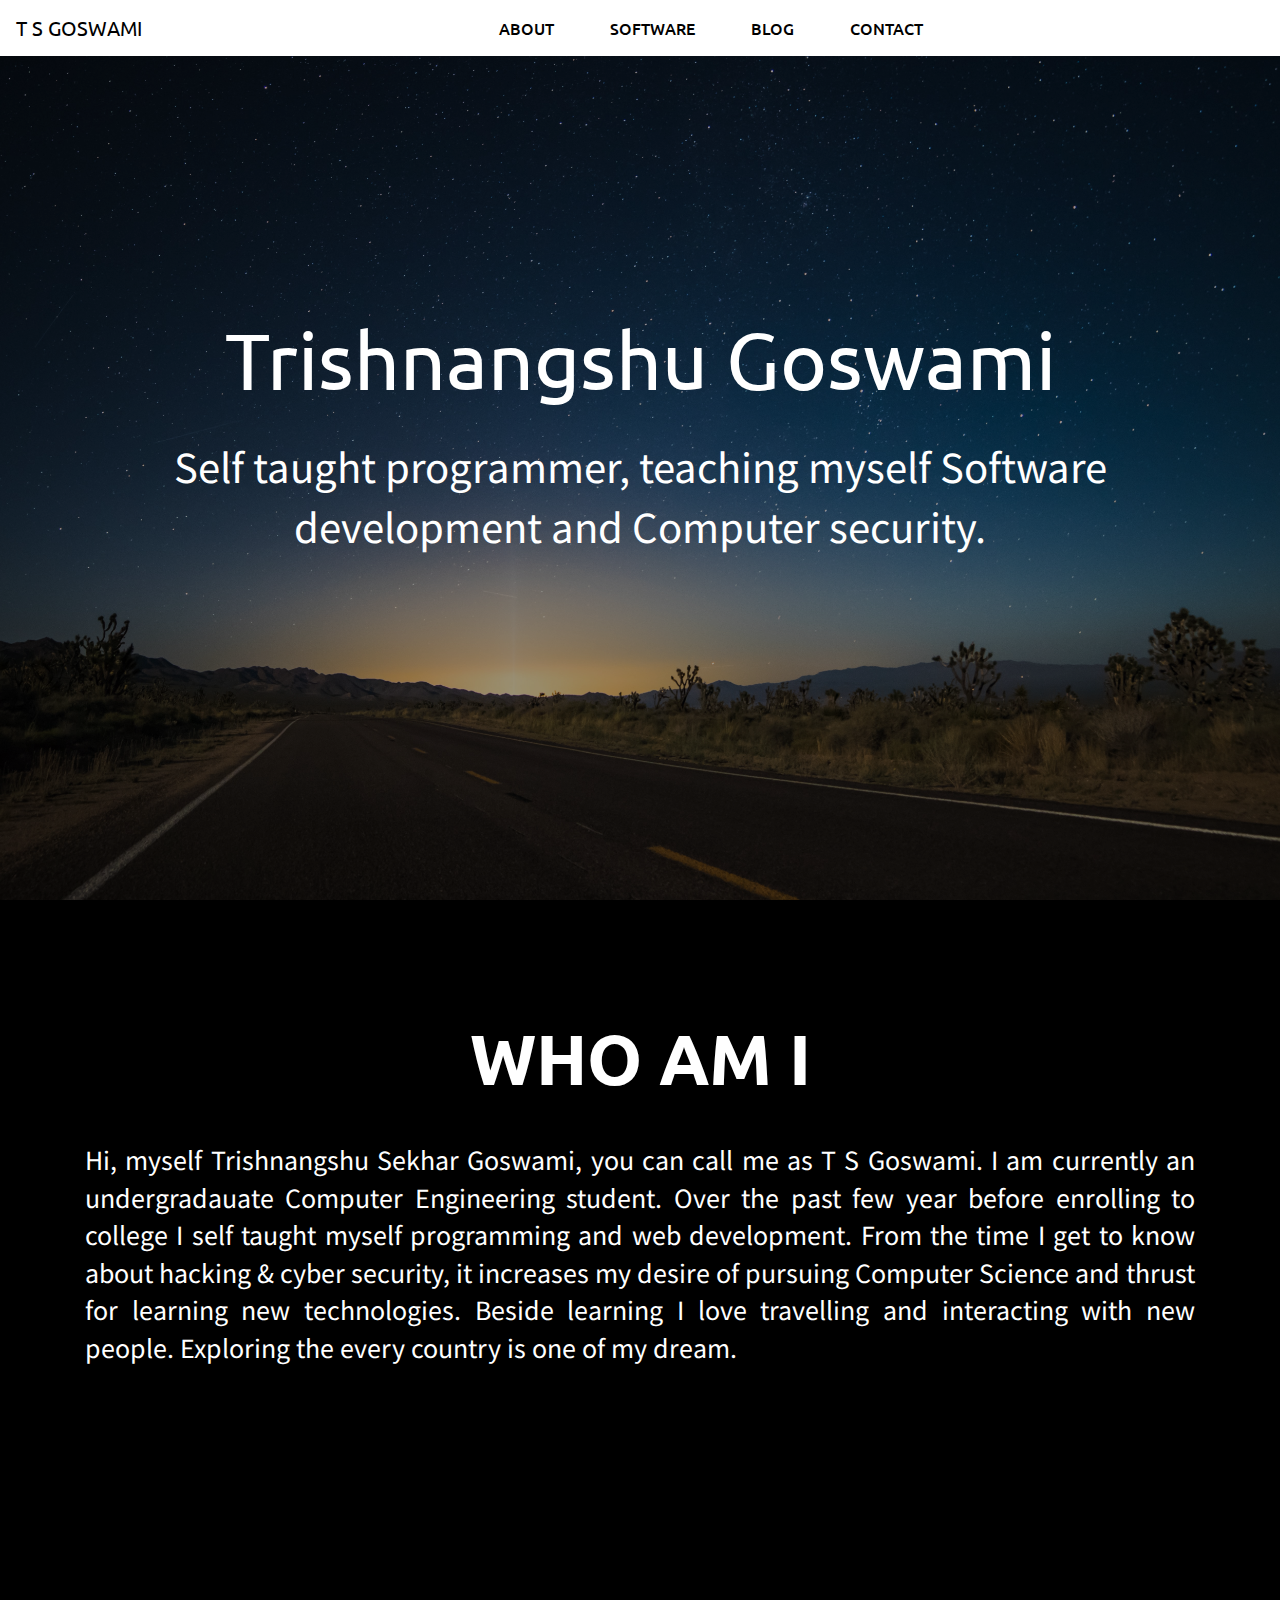
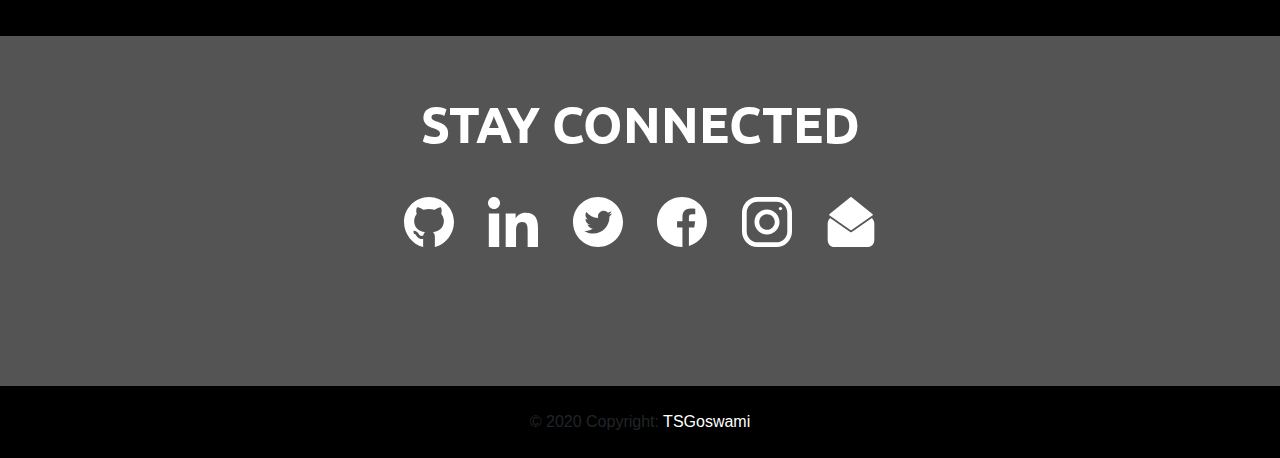
<file: index.html>
<!DOCTYPE html>
<html lang="en">

<head>
    <meta charset="UTF-8">
    <meta name="viewport" content="width=device-width, initial-scale=1.0">
    
    <!-- CSS only -->
    <link rel="stylesheet" href="https://stackpath.bootstrapcdn.com/bootstrap/4.5.0/css/bootstrap.min.css">
    <link rel="stylesheet" href="./static/css/style.css">
    <link href="https://fonts.googleapis.com/css2?family=Ubuntu&display=swap" rel="stylesheet">
    <link href="https://fonts.googleapis.com/css2?family=Noto+Sans+JP:wght@100&display=swap" rel="stylesheet">
    <!-- Font-Awesome 4 -->
    <link rel="stylesheet" href="https://cdnjs.cloudflare.com/ajax/libs/font-awesome/4.7.0/css/font-awesome.min.css">
    <link rel="icon" href="/static/icons/favicon.ico" type="image/gif">

    <title>T S Goswami</title>

</head>

<body> 
    <!-- Navigation Section  -->
    <section id="nav-bar">
        <nav class="navbar navbar-expand-lg ">
            <a class="navbar-brand" href="https://tsgoswami.github.io/personalweb/index.html">T S Goswami</a>
            <button class="navbar-toggler" type="button" data-toggle="collapse" data-target="#navbarNav"
                aria-controls="navbarNav" aria-expanded="false" aria-label="Toggle navigation">
                <i class="fa fa-bars" aria-hidden="true"></i>

            </button>
            <div class="collapse navbar-collapse"></div>
            <div class="collapse navbar-collapse" id="navbarNav">
                <ul class="navbar-nav">
                    <li class="nav-item">
                        <a class="nav-link" href="about.html">About</span></a>
                    </li>
                    <li class="nav-item">
                        <a class="nav-link" href="#">Software</a>
                    </li>
                    <li class="nav-item">
                        <a class="nav-link" href="#">Blog</a>
                    </li>
                    <li class="nav-item">
                        <a class="nav-link" href="#">Contact</a>
                    </li>
                </ul>
            </div>

        </nav>
    </section>

    <!-- Banner Section  -->
    <section id="banner">
        <div class="container">
            <div class="row">
                <div class="col-sm-12">
                    <p class="name-title">Trishnangshu Goswami</p>
                    <p class="name-para">Self taught programmer, teaching myself Software development and Computer security.</p>
                </div>
            </div>
        </div>
    </section>
    
    <!-- About Section  -->
    <section id="about">
        <div class="container">
            <div class="row">
                <div class="col-sm-12">
                    <p class="about-title">Who am I</p>
                    <p class="about-para">Hi, myself Trishnangshu Sekhar Goswami, you can call me as T S Goswami. I am currently an undergradauate
                        Computer Engineering student. Over the past few year before enrolling to college I self taught myself
                        programming and web development.
                        From the time I get to know about hacking & cyber security, it increases my desire of pursuing Computer
                        Science and thrust for learning new technologies.
                        Beside learning I love travelling and interacting with new people. Exploring the every country is one of my dream.
                      
                        </p>
                </div>
            </div>
        </div>
    </section>
    <section id="social">
        <div class="container">
            <div class="row">
                <div class="col-sm-12">
                    <p class="stay-connected">Stay Connected</p>
                </div>
            </div>
        </div>
        <div class="container">
            <div class="row">
                <div class="col-sm-12">
                    <div class="items">
                        <a href="https://github.com/tsgoswami" target="_blank" title="GitHub.com"><img src="./static/icons/github.svg" alt="GitHub"></a>
                        <a href="https://www.linkedin.com/in/trishnangshu-goswami-8910/" target="_blank" title="Linkedin"><img src="./static/icons/linkedin.svg" alt="Linkedin"></a>
                        <a href="https://twitter.com/0xff_hunt54726" target="_blank" title="Twitter"><img src="./static/icons/twitter.svg" alt="twitter"></a>
                        <a href="https://www.facebook.com/trishnangshu.goswami/" target="_blank" title="Facebook"><img src="./static/icons/facebook.svg" alt="instagram"></a>
                        <a href="https://www.instagram.com/0xff_hun54726/" target="_blank" title="Instagram"><img src="./static/icons/instagram.svg" alt="instagram"></a>
                        <a href="#" target="_blank" title="Contact Me"><img src="./static/icons/contact.svg" alt="instagram"></a>
                    </div>
                </div>
            </div>
        </div>
    </section>

    <!-- Footer Section  -->
    <!-- Footer -->
<footer class="page-footer font-small light">

    <!-- Copyright -->
    <div class="footer-copyright text-center py-4">© 2020 Copyright:
      <a href="#">TSGoswami</a>
    </div>
    <!-- Copyright -->
  
  </footer>
  <!-- Footer -->
</body>
<!-- JS, Popper.js, and jQuery -->
<script src="https://code.jquery.com/jquery-3.5.1.slim.min.js"></script>
<script src="https://cdn.jsdelivr.net/npm/popper.js@1.16.0/dist/umd/popper.min.js"></script>
<script src="https://stackpath.bootstrapcdn.com/bootstrap/4.5.0/js/bootstrap.min.js"></script>
</html>
</file>
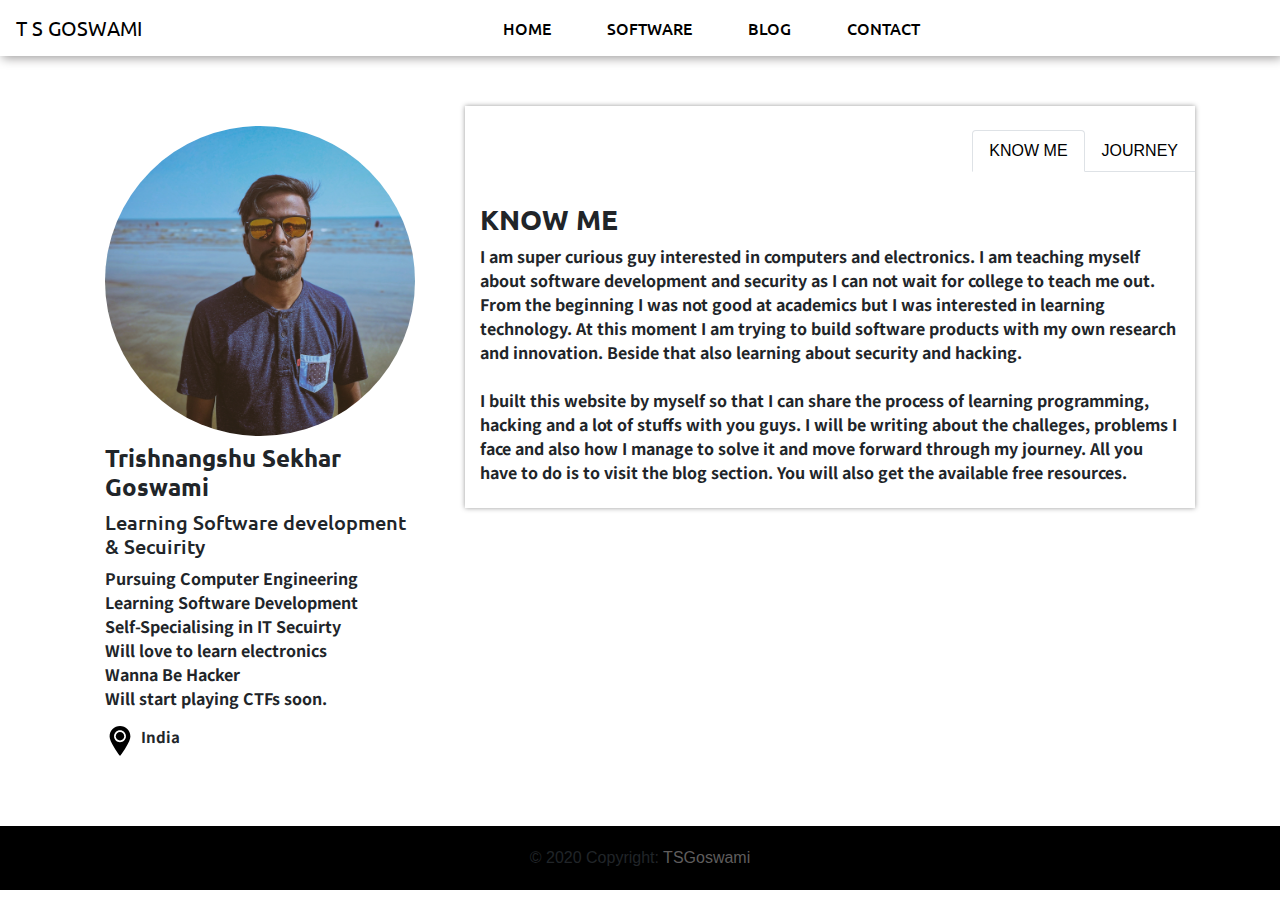
<file: about.html>
<!DOCTYPE html>
<html lang="en">

<head>
    <meta charset="UTF-8">
    <meta name="viewport" content="width=device-width, initial-scale=1.0">

    <!-- CSS only -->
    <link rel="stylesheet" href="https://stackpath.bootstrapcdn.com/bootstrap/4.5.0/css/bootstrap.min.css">
    <link rel="stylesheet" href="./static/css/about.css">
    <link href="https://fonts.googleapis.com/css2?family=Ubuntu&display=swap" rel="stylesheet">
    <link href="https://fonts.googleapis.com/css2?family=Noto+Sans+JP:wght@100&display=swap" rel="stylesheet">
    <!-- Font-Awesome 4 -->
    <link rel="stylesheet" href="https://cdnjs.cloudflare.com/ajax/libs/font-awesome/4.7.0/css/font-awesome.min.css">
    <link rel="icon" href="favicon.ico" type="image/gif">
   
    <title>About Me</title>




</head>


<body>
    <!-- Navigation Section  -->
    <section id="nav-bar">
        <nav class="navbar navbar-expand-lg ">
            <a class="navbar-brand" href="home.html">T S Goswami</a>
            <button class="navbar-toggler" type="button" data-toggle="collapse" data-target="#navbarNav"
                aria-controls="navbarNav" aria-expanded="false" aria-label="Toggle navigation">
                <i class="fa fa-bars" aria-hidden="true"></i>

            </button>
            <div class="collapse navbar-collapse"></div>
            <div class="collapse navbar-collapse" id="navbarNav">
                <ul class="navbar-nav">
                    <li class="nav-item">
                        <a class="nav-link" href="home.html">Home</span></a>
                    </li>
                    <li class="nav-item">
                        <a class="nav-link" href="software.html">Software</a>
                    </li>
                    <li class="nav-item">
                        <a class="nav-link" href="blog.html">Blog</a>
                    </li>
                    <li class="nav-item">
                        <a class="nav-link" href="contact.html">Contact</a>
                    </li>
                </ul>
            </div>

        </nav>
    </section>



    <section id="cards">
        <div class="container">
            <div class="row">
                <div class="col-lg-4 col-md-12 col-sm-12">
                    <div class="card-body">
                        <img src="./static/img/mypic.jpg" alt="Trishnangshu Goswami"
                            class="img-fluid-rounded-circle w-100 mb-2">
                        <h4>Trishnangshu Sekhar Goswami</h4>
                        <h5>Learning Software development & Secuirity</h5>

                        <ul>
                            <li>Pursuing Computer Engineering</li>
                            <li>Learning Software Development</li>
                            <li>Self-Specialising in IT Secuirty</li>
                            <li>Will love to learn electronics</li>
                            <li>Wanna Be Hacker</li>
                            <li>Will start playing CTFs soon.</li>
                        </ul>
                        <div class="marker">
                            <br>
                            <img src="./static/icons/marker.svg" alt="Marker">
                            <p>&nbsp India</p>
                        </div>

                    </div>

                </div>

                <div class="col-lg-8 col-md-12 col-sm-12">
                    <div class="card-body-2">
                        <div class="img-fluid-rounded-circle w-100 mb-2">
                            <!-- Nav pills -->
                            <br>
                            <!-- Nav tabs -->
                            <ul class="nav nav-tabs" role="tablist">
                                <li class="nav-item">
                                    <a class="nav-link active" data-toggle="tab" href="#home">KNOW ME</a>
                                </li>
                                <li class="nav-item">
                                    <a class="nav-link" data-toggle="tab" href="#menu1">JOURNEY</a>
                                </li>
                                <!-- <li class="nav-item">
                                    <a class="nav-link" data-toggle="tab" href="#menu2">WHAT'S NEXT</a>
                                </li> -->
                            </ul>

                            <!-- Tab panes -->
                            <div class="tab-content">
                                <div id="home" class="container tab-pane active">
                                    <br>
                                    <br>
                                    <br>
                                    <h3 class='journey'>KNOW ME</h3>
                                    <p class="j-para">
                                        I am super curious guy interested in computers and electronics.
                                        I am teaching myself about software development and security as I can not wait for college to teach me out.
                                        From the beginning I was not good at academics but I was interested in learning technology.  
                                        At this moment I am trying to build software products with my own research and innovation. Beside that also learning about security and hacking.     
                                    </p>
                                    <br>
                                    <p class="j-para"> 
                                        I built this website by myself so that I can share the process of learning programming, hacking and a lot of stuffs with you guys. I will be writing about the challeges, problems I face and also how I manage to solve it and move forward through my journey. All you have to do is to visit the blog section. You will also get the available free resources.
                                    </p>
                                    <br>



                                </div>
                                <div id="menu1" class="container tab-pane fade"><br>
                                    <br>
                                    <br>
                                    <h3 class='journey'>MY JOURNEY</h3>
                                    <p class="j-para">
                                        It was around 2010-11 when my brother introduces me to HTML, at that time I was
                                        only 10. From the beginning I was not very good at academics neither interested
                                        as there was nothing except mugging up and as I was a kind of introvert I look
                                        around myself to do some creative stuff(ex. Drawing, Art & Craft). It was this
                                        time when I got very much interested to computers. I started learning HTML from
                                        my brother and made some web pages and believe me nobody at school was teaching
                                        about Computers at that time. So I kind of gain confidence as this was only
                                        thing I know I was better than any kids of my age.

                                        Next year a computer was bought into home and I started learning moe about
                                        technology. At this time I got to know about hacking and security stuff which
                                        thrives me more towards tech. I started learning linux, networking althought it
                                        was very challeging for me as no one was there to help or support, only thing I
                                        do that time was Google.


                                        When I was 14 , it was around 12:20 at night I secretly hacked into someone's
                                        computer within my Local Network as in our place ISP used to NAT an IP Address
                                        and distribute them among various customers. Believe me I will never forget that
                                        moment
                                        in my life. From that time onwards I knew that this is the thing I am gonna do
                                        for rest of my life.
                                        After then something happened, until I finished my high school I was not being
                                        able to do all these kinds of stuff. As I was becoming more poor in academics my
                                        family does not allow me to do all those stuffs until I finished my school. It
                                        was very difficult for me but I have no options also. Anyway time passed I
                                        reached college but still somehow I was able to keep updates about current
                                        technology.

                                        Finally I got the freedom to do what I love to do. So thats all brief about
                                        myself. To know more please visit the blog section. I write both my personal and
                                        technical blog there. Feel free to message, visit contact section.
                                    </p>
                                    <br>

                                </div>
                                <!-- <div id="menu2" class="container tab-pane fade"><br>
                                    <h3>Comming Soon</h3>
                                    <p>Development going on.</p>
                                </div> -->
                            </div>
                        </div>
                    </div>
                    </ul>
                </div>
            </div>
        </div>
        </div>
        </div>

    </section>
    

    



    <!-- Footer Section  -->
    <!-- Footer -->
    <footer id="footer">

        <!-- Copyright -->
        <div class="footer-copyright text-center">© 2020 Copyright:
            <a href="#">TSGoswami</a>
        

    </footer>
   
</body>
<!-- JS, Popper.js, and jQuery -->
<script src="https://code.jquery.com/jquery-3.5.1.slim.min.js"></script>
<script src="https://cdn.jsdelivr.net/npm/popper.js@1.16.0/dist/umd/popper.min.js"></script>
<script src="https://stackpath.bootstrapcdn.com/bootstrap/4.5.0/js/bootstrap.min.js"></script>

</html>
</file>
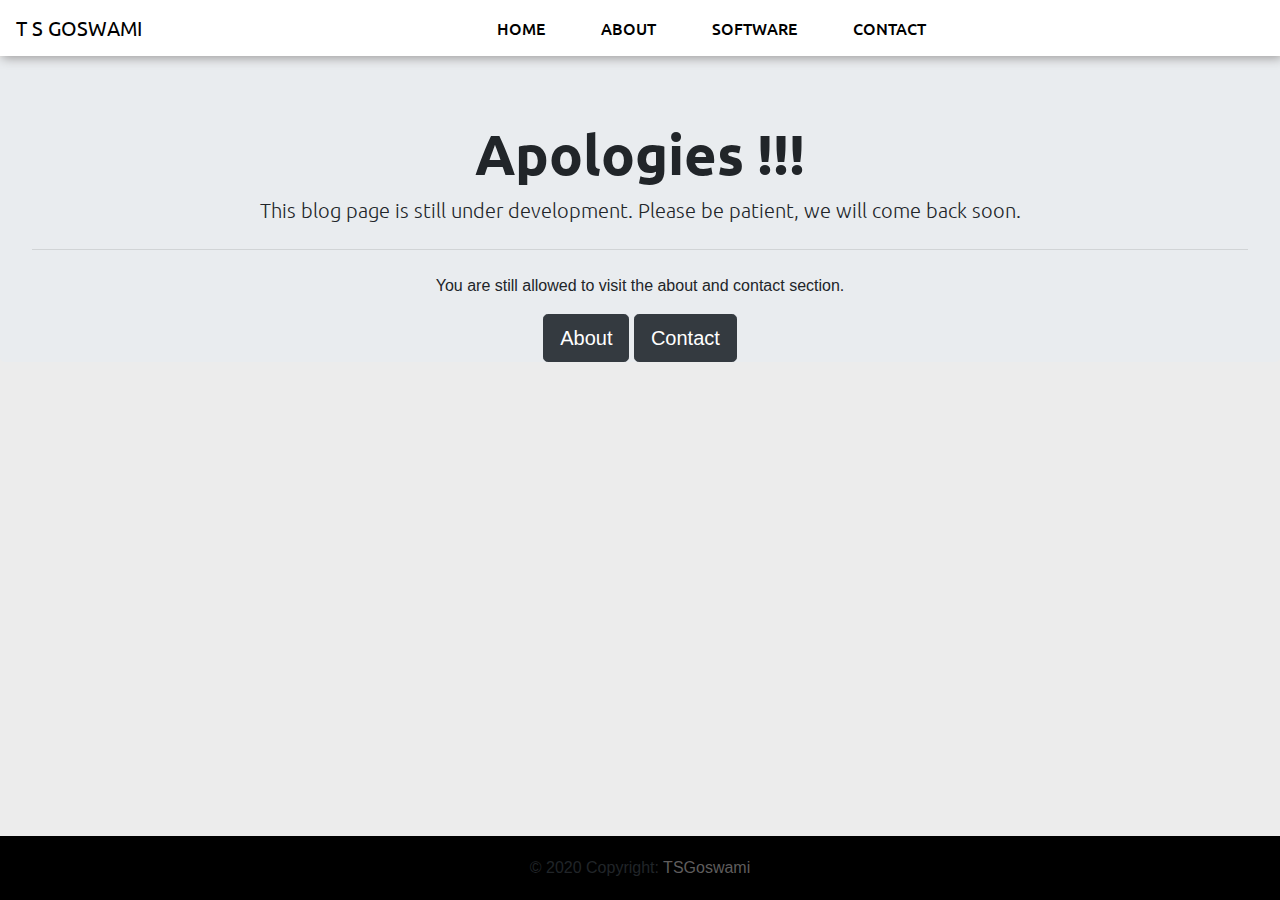
<file: blog.html>
<!DOCTYPE html>
<html lang="en">

<head>
    <meta charset="UTF-8">
    <meta name="viewport" content="width=device-width, initial-scale=1.0">

    <!-- CSS only -->
    <link rel="stylesheet" href="https://stackpath.bootstrapcdn.com/bootstrap/4.5.0/css/bootstrap.min.css">
    <link rel="stylesheet" href="./static/css/blog.css">
    <link href="https://fonts.googleapis.com/css2?family=Ubuntu&display=swap" rel="stylesheet">
    <link href="https://fonts.googleapis.com/css2?family=Noto+Sans+JP:wght@100&display=swap" rel="stylesheet">
    <!-- Font-Awesome 4 -->
    <link rel="stylesheet" href="https://cdnjs.cloudflare.com/ajax/libs/font-awesome/4.7.0/css/font-awesome.min.css">
    <link rel="icon" href="favicon.ico" type="image/gif">

    <title>Blogging starts here</title>




</head>


<body>
    <!-- Navigation Section  -->
    <section id="nav-bar">
        <nav class="navbar navbar-expand-lg ">
            <a class="navbar-brand" href="home.html">T S Goswami</a>
            <button class="navbar-toggler" type="button" data-toggle="collapse" data-target="#navbarNav"
                aria-controls="navbarNav" aria-expanded="false" aria-label="Toggle navigation">
                <i class="fa fa-bars" aria-hidden="true"></i>

            </button>
            <div class="collapse navbar-collapse"></div>
            <div class="collapse navbar-collapse" id="navbarNav">
                <ul class="navbar-nav">
                    <li class="nav-item">
                        <a class="nav-link" href="home.html">Home</span></a>
                    </li>
                    <li class="nav-item">
                        <a class="nav-link" href="about.html">About</span></a>
                    </li>
                    <li class="nav-item">
                        <a class="nav-link" href="software.html">software</a>
                    </li>
                    <li class="nav-item">
                        <a class="nav-link" href="contact.html">Contact</a>
                    </li>

                </ul>
            </div>
        </nav>

    </section>

    <section id="software">
        <div class="jumbotron text-center">
            <h1 class="display-4">Apologies !!!</h1>
            <p class="lead">This blog page is still under development. Please be patient, we will come back soon.</p>
            <hr class="my-4">
            <p>You are still allowed to visit the about and contact section. </p>
            <a class="btn btn-dark btn-lg" href="about.html" role="button">About</a>
            <a class="btn btn-dark btn-lg" href="contact.html" role="button">Contact</a>
          </div>

                </div>
            </div>
        </div>
    </section>
  

       <!-- Footer -->
       <footer id="footer">

        <!-- Copyright -->
        <div class="footer-copyright text-center">© 2020 Copyright:
            <a href="#">TSGoswami</a>


    </footer>

</body>
<!-- JS, Popper.js, and jQuery -->
<script src="https://code.jquery.com/jquery-3.5.1.slim.min.js"></script>
<script src="https://cdn.jsdelivr.net/npm/popper.js@1.16.0/dist/umd/popper.min.js"></script>
<script src="https://stackpath.bootstrapcdn.com/bootstrap/4.5.0/js/bootstrap.min.js"></script>

</html>
</file>
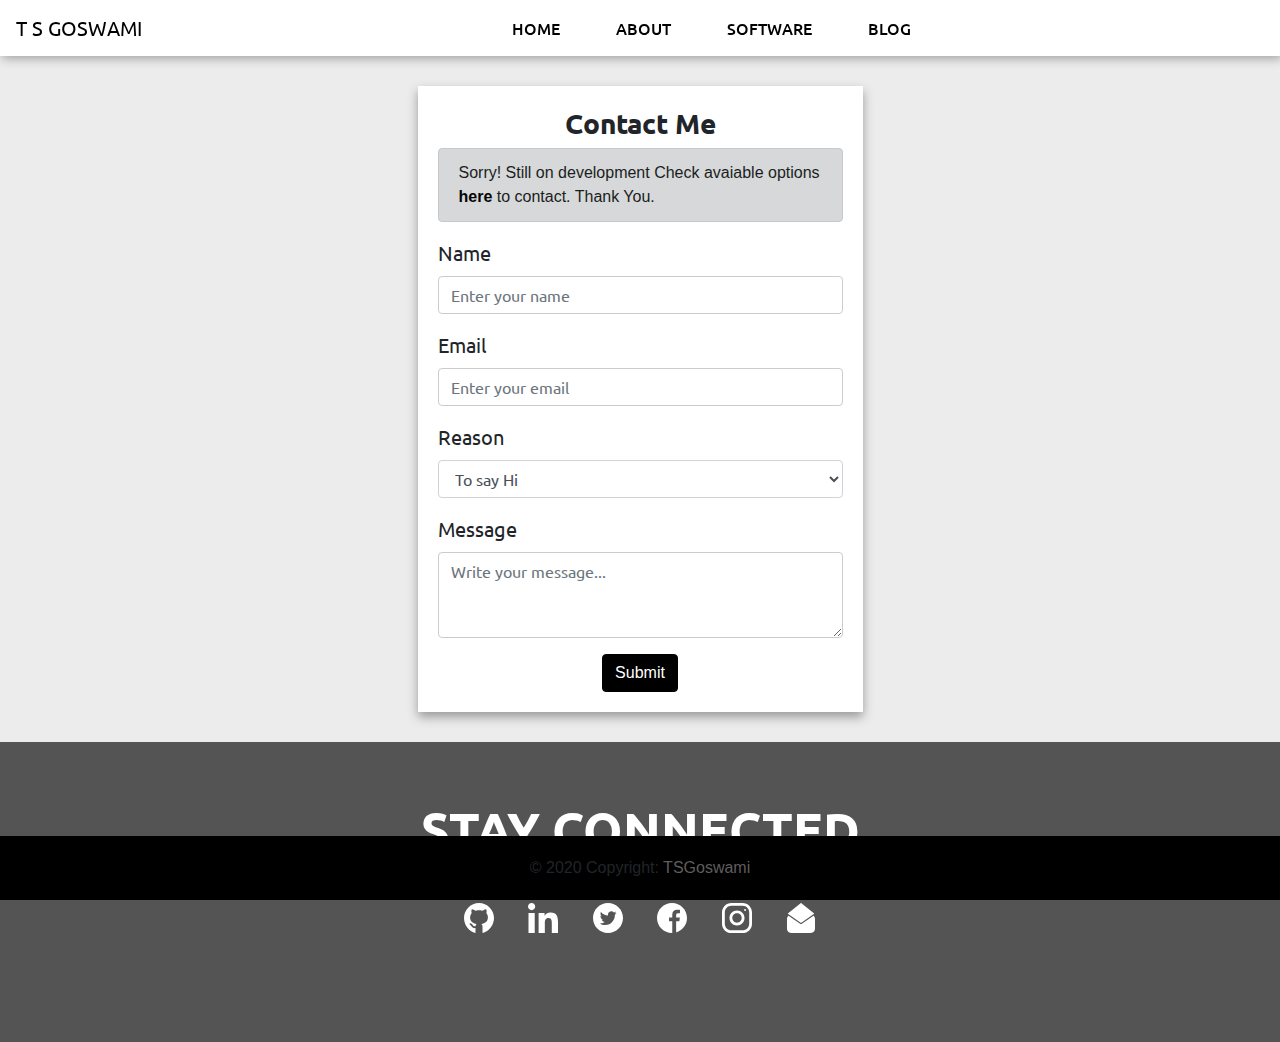
<file: contact.html>
<!DOCTYPE html>
<html lang="en">

<head>
    <meta charset="UTF-8">
    <meta name="viewport" content="width=device-width, initial-scale=1.0">

    <!-- CSS only -->
    <link rel="stylesheet" href="https://stackpath.bootstrapcdn.com/bootstrap/4.5.0/css/bootstrap.min.css">
    <link rel="stylesheet" href="./static/css/contact.css">
    <link href="https://fonts.googleapis.com/css2?family=Ubuntu&display=swap" rel="stylesheet">
    <link href="https://fonts.googleapis.com/css2?family=Noto+Sans+JP:wght@100&display=swap" rel="stylesheet">
    <!-- Font-Awesome 4 -->
    <link rel="stylesheet" href="https://cdnjs.cloudflare.com/ajax/libs/font-awesome/4.7.0/css/font-awesome.min.css">
    <link rel="icon" href="favicon.ico" type="image/gif">

    <title>Contact Me</title>




</head>


<body>
    <!-- Navigation Section  -->
    <section id="nav-bar">
        <nav class="navbar navbar-expand-lg ">
            <a class="navbar-brand" href="home.html">T S Goswami</a>
            <button class="navbar-toggler" type="button" data-toggle="collapse" data-target="#navbarNav"
                aria-controls="navbarNav" aria-expanded="false" aria-label="Toggle navigation">
                <i class="fa fa-bars" aria-hidden="true"></i>

            </button>
            <div class="collapse navbar-collapse"></div>
            <div class="collapse navbar-collapse" id="navbarNav">
                <ul class="navbar-nav">
                    <li class="nav-item">
                        <a class="nav-link" href="home.html">Home</span></a>
                    </li>
                    <li class="nav-item">
                        <a class="nav-link" href="about.html">About</span></a>
                    </li>
                    <li class="nav-item">
                        <a class="nav-link" href="software.html">Software</a>
                    </li>
                    <li class="nav-item">
                        <a class="nav-link" href="#">Blog</a>
                    </li>

                </ul>
            </div>
        </nav>

    </section>


    <section id="cards">
        <div class="container">
            <div class="row h-100 justify-content-center align-items-center">
                <div class="col-lg-5 col-md-12 col-sm-12">
                    <div class="card-body">
                        <h3 class="text-center">Contact Me</h3>
                        <div class="alert alert-dark" role="alert">
                            Sorry! Still on development Check avaiable options<a href="#social" class="alert-link"> here</a> to contact. Thank You. 
                        </div>
                        
                        <form>
                            <div class="form-group">
                                <label for="name">Name</label>
                                <input type="text" class="form-control" id="name" aria-describedby="name"
                                    placeholder="Enter your name">
                            </div>
                            <div class="form-group">
                                <label for="Email1">Email</label>
                                <input type="text" class="form-control" id="email" aria-describedby="email"
                                    placeholder="Enter your email">
                            </div>
                            <div class="form-group">
                                <label for="name">Reason</label>
                                <select class="form-control" id="name">
                                    <option>To say Hi</option>
                                    <option>Ask a question</option>
                                    <option>Business</option>
                                    <option>Software</option>
                                    <option>Other</option>
                                </select>
                            </div>
                            <div class="form-group">
                                <label for="message">Message</label>
                                <textarea class="form-control" id="message" rows="3"
                                    placeholder="Write your message..."></textarea>
                            </div>
                            <div class="mx-auto text-center">
                                <button type="submit" class="btn btn-dark center-block">Submit</button>
                            </div>
                        </form>
                    </div>

                </div>
            </div>
        </div>
        </section>

        <section id="social">
            <div class="container">
                <div class="row">
                    <div class="col-sm-12">
                        <p class="stay-connected">Stay Connected</p>
                    </div>
                </div>
            </div>
            <div class="container">
                <div class="row">
                    <div class="col-sm-12">
                        <div class="items">
                            <a href="https://github.com/tsgoswami" target="_blank" title="GitHub.com"><img src="./static/icons/github.svg" alt="GitHub"></a>
                            <a href="https://www.linkedin.com/in/trishnangshu-goswami-8910/" target="_blank" title="Linkedin"><img src="./static/icons/linkedin.svg" alt="Linkedin"></a>
                            <a href="https://twitter.com/0xff_hunt54726" target="_blank" title="Twitter"><img src="./static/icons/twitter.svg" alt="twitter"></a>
                            <a href="https://www.facebook.com/trishnangshu.goswami/" target="_blank" title="Facebook"><img src="./static/icons/facebook.svg" alt="instagram"></a>
                            <a href="https://www.instagram.com/0xff_hun54726/" target="_blank" title="Instagram"><img src="./static/icons/instagram.svg" alt="instagram"></a>
                            <a href="contact.html" title="Contact Me"><img src="./static/icons/contact.svg" alt="instagram"></a>
                        </div>
                    </div>
                </div>
            </div>
        </section>



        <!-- Footer -->
        <footer id="footer">

            <!-- Copyright -->
            <div class="footer-copyright text-center">© 2020 Copyright:
                <a href="#">TSGoswami</a>


        </footer>

</body>
<!-- JS, Popper.js, and jQuery -->
<script src="https://code.jquery.com/jquery-3.5.1.slim.min.js"></script>
<script src="https://cdn.jsdelivr.net/npm/popper.js@1.16.0/dist/umd/popper.min.js"></script>
<script src="https://stackpath.bootstrapcdn.com/bootstrap/4.5.0/js/bootstrap.min.js"></script>

</html>
</file>
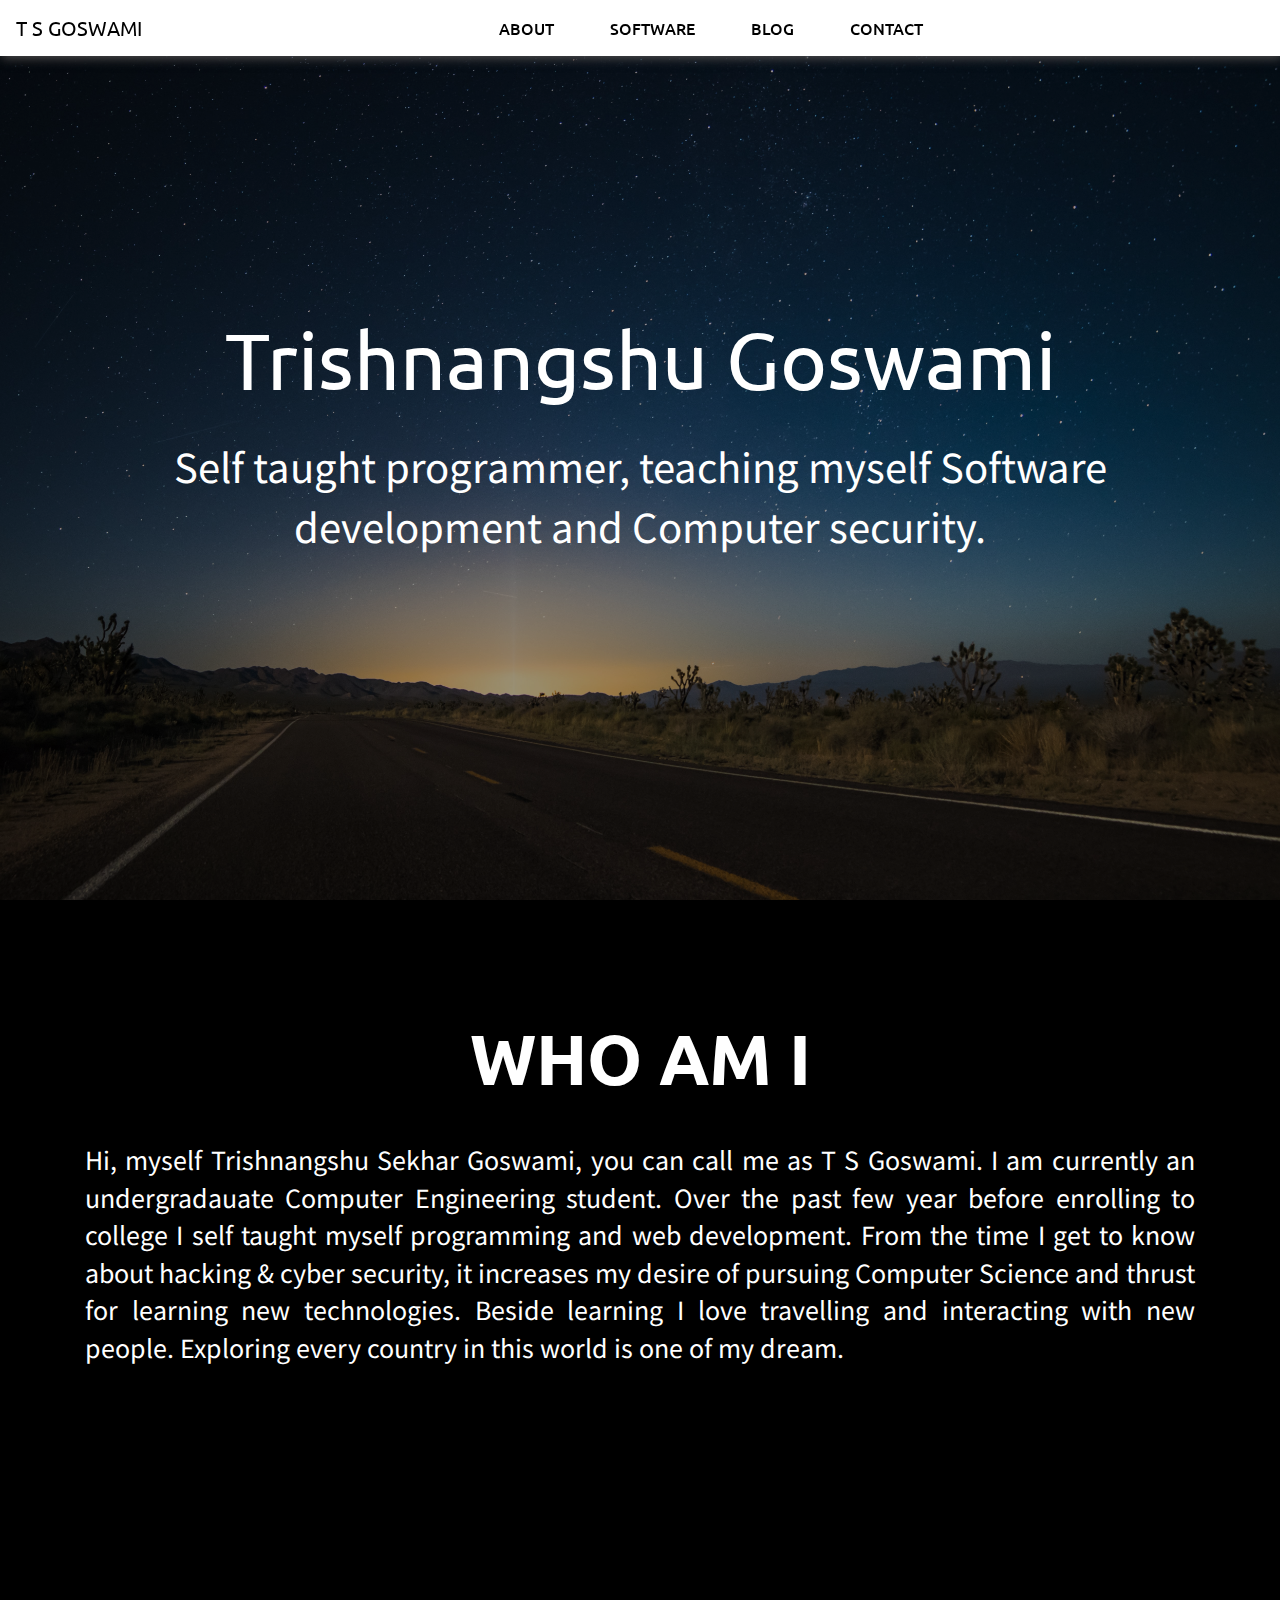
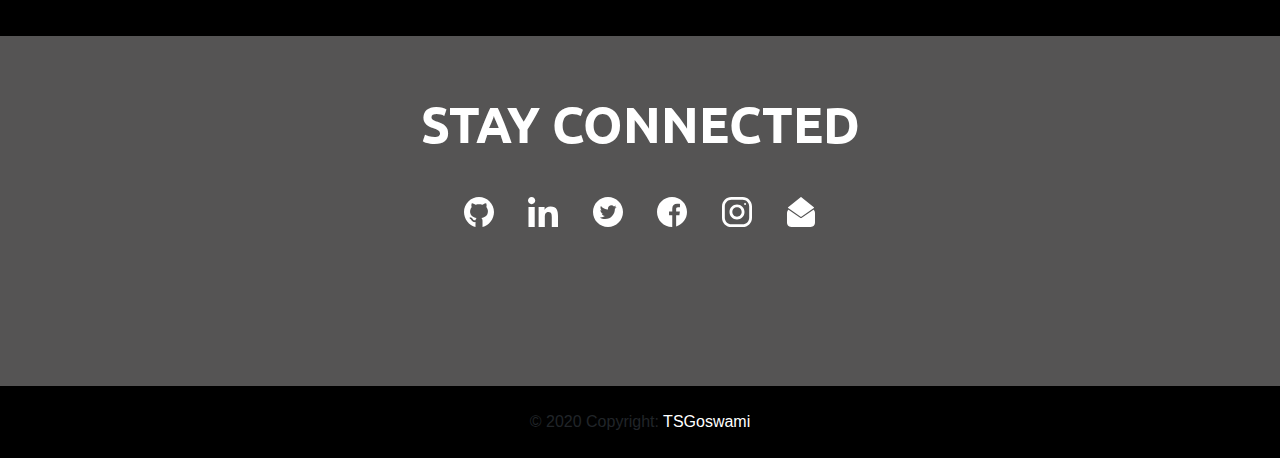
<file: home.html>
<!DOCTYPE html>
<html lang="en">

<head>
    <meta charset="UTF-8">
    <meta name="viewport" content="width=device-width, initial-scale=1.0">
    
    <!-- CSS only -->
    <link rel="stylesheet" href="https://stackpath.bootstrapcdn.com/bootstrap/4.5.0/css/bootstrap.min.css">
    <link rel="stylesheet" href="./static/css/home.css">
    <link href="https://fonts.googleapis.com/css2?family=Ubuntu&display=swap" rel="stylesheet">
    <link href="https://fonts.googleapis.com/css2?family=Noto+Sans+JP:wght@100&display=swap" rel="stylesheet">
    <!-- Font-Awesome 4 -->
    <link rel="stylesheet" href="https://cdnjs.cloudflare.com/ajax/libs/font-awesome/4.7.0/css/font-awesome.min.css">
    <link rel="icon" href="favicon.ico" type="image/gif">

    <title>T S Goswami</title>

</head>

<body> 
    <!-- Navigation Section  -->
    <section id="nav-bar">
        <nav class="navbar navbar-expand-lg ">
            <a class="navbar-brand" href="home.html">T S Goswami</a>
            <button class="navbar-toggler" type="button" data-toggle="collapse" data-target="#navbarNav"
                aria-controls="navbarNav" aria-expanded="false" aria-label="Toggle navigation">
                <i class="fa fa-bars" aria-hidden="true"></i>

            </button>
            <div class="collapse navbar-collapse"></div>
            <div class="collapse navbar-collapse" id="navbarNav">
                <ul class="navbar-nav">
                    <li class="nav-item">
                        <a class="nav-link" href="about.html">About</span></a>
                    </li>
                    <li class="nav-item">
                        <a class="nav-link" href="software.html">Software</a>
                    </li>
                    <li class="nav-item">
                        <a class="nav-link" href="blog.html">Blog</a>
                    </li>
                    <li class="nav-item">
                        <a class="nav-link" href="contact.html">Contact</a>
                    </li>
                </ul>
            </div>

        </nav>
    </section>

    <!-- Banner Section  -->
    <section id="banner">
        <div class="container">
            <div class="row">
                <div class="col-sm-12">
                    <p class="name-title">Trishnangshu Goswami</p>
                    <p class="name-para">Self taught programmer, teaching myself Software development and Computer security.</p>
                </div>
            </div>
        </div>
    </section>
    
    <!-- About Section  -->
    <section id="about">
        <div class="container">
            <div class="row">
                <div class="col-sm-12">
                    <p class="about-title">Who am I</p>
                    <p class="about-para">Hi, myself Trishnangshu Sekhar Goswami, you can call me as T S Goswami. I am currently an undergradauate
                        Computer Engineering student. Over the past few year before enrolling to college I self taught myself
                        programming and web development.
                        From the time I get to know about hacking & cyber security, it increases my desire of pursuing Computer
                        Science and thrust for learning new technologies.
                        Beside learning I love travelling and interacting with new people. Exploring every country in this world is one of my dream.
                      
                        </p>
                </div>
            </div>
        </div>
    </section>
    <section id="social">
        <div class="container">
            <div class="row">
                <div class="col-sm-12">
                    <p class="stay-connected">Stay Connected</p>
                </div>
            </div>
        </div>
        <div class="container">
            <div class="row">
                <div class="col-sm-12">
                    <div class="items">
                        <a href="https://github.com/tsgoswami" target="_blank" title="GitHub.com"><img src="./static/icons/github.svg" alt="GitHub"></a>
                        <a href="https://www.linkedin.com/in/trishnangshu-goswami-8910/" target="_blank" title="Linkedin"><img src="./static/icons/linkedin.svg" alt="Linkedin"></a>
                        <a href="https://twitter.com/0xff_hunt54726" target="_blank" title="Twitter"><img src="./static/icons/twitter.svg" alt="twitter"></a>
                        <a href="https://www.facebook.com/trishnangshu.goswami/" target="_blank" title="Facebook"><img src="./static/icons/facebook.svg" alt="instagram"></a>
                        <a href="https://www.instagram.com/0xff_hun54726/" target="_blank" title="Instagram"><img src="./static/icons/instagram.svg" alt="instagram"></a>
                        <a href="contact.html" target="_blank" title="Contact Me"><img src="./static/icons/contact.svg" alt="instagram"></a>
                    </div>
                </div>
            </div>
        </div>
    </section>

    <!-- Footer Section  -->
    <!-- Footer -->
<footer class="page-footer font-small light">

    <!-- Copyright -->
    <div class="footer-copyright text-center py-4">© 2020 Copyright:
      <a href="#">TSGoswami</a>
    </div>
    <!-- Copyright -->
  
  </footer>
  <!-- Footer -->
</body>
<!-- JS, Popper.js, and jQuery -->
<script src="https://code.jquery.com/jquery-3.5.1.slim.min.js"></script>
<script src="https://cdn.jsdelivr.net/npm/popper.js@1.16.0/dist/umd/popper.min.js"></script>
<script src="https://stackpath.bootstrapcdn.com/bootstrap/4.5.0/js/bootstrap.min.js"></script>
</html>
</file>
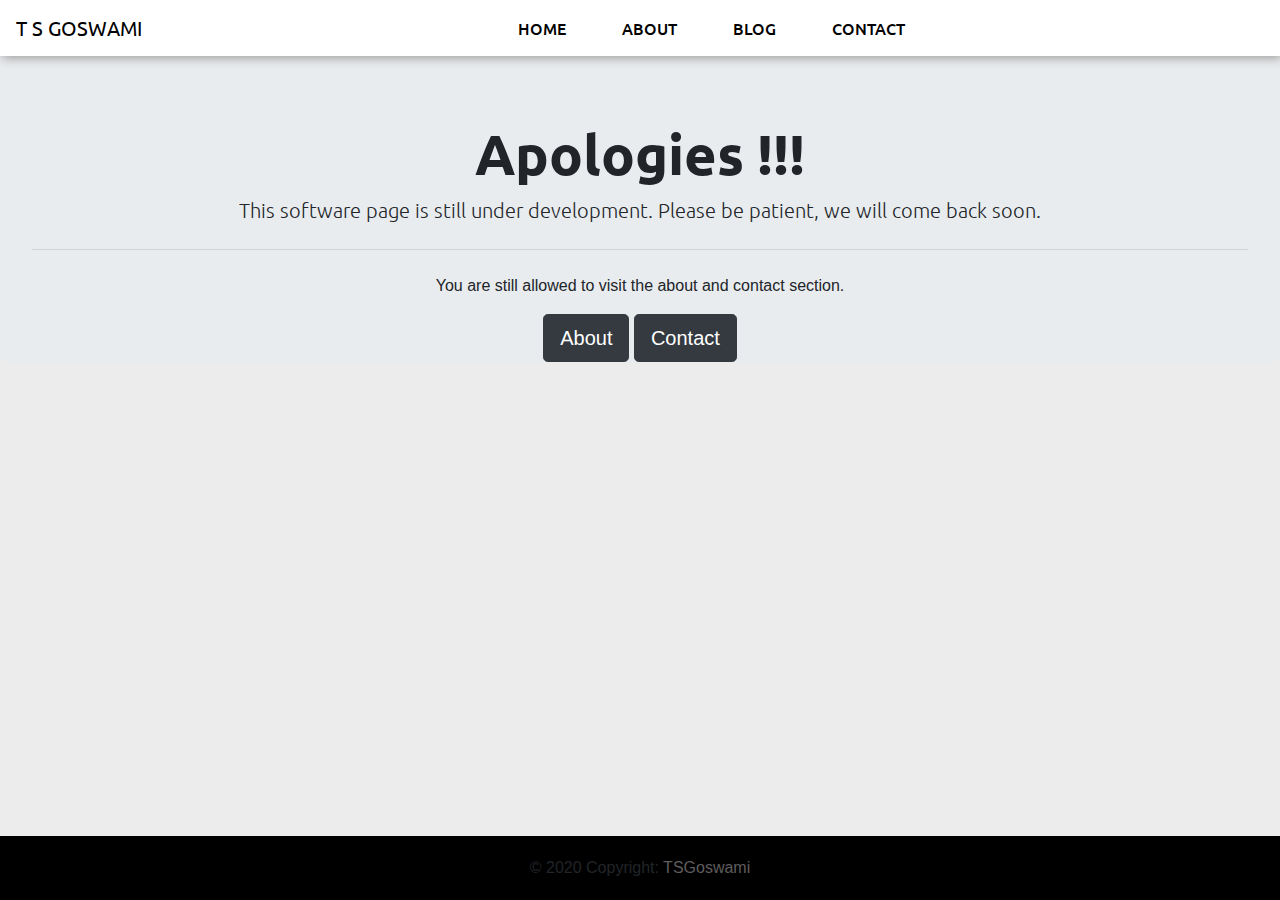
<file: software.html>
<!DOCTYPE html>
<html lang="en">

<head>
    <meta charset="UTF-8">
    <meta name="viewport" content="width=device-width, initial-scale=1.0">

    <!-- CSS only -->
    <link rel="stylesheet" href="https://stackpath.bootstrapcdn.com/bootstrap/4.5.0/css/bootstrap.min.css">
    <link rel="stylesheet" href="./static/css/software.css">
    <link href="https://fonts.googleapis.com/css2?family=Ubuntu&display=swap" rel="stylesheet">
    <link href="https://fonts.googleapis.com/css2?family=Noto+Sans+JP:wght@100&display=swap" rel="stylesheet">
    <!-- Font-Awesome 4 -->
    <link rel="stylesheet" href="https://cdnjs.cloudflare.com/ajax/libs/font-awesome/4.7.0/css/font-awesome.min.css">
    <link rel="icon" href="favicon.ico" type="image/gif">

    <title>Softwares</title>




</head>


<body>
    <!-- Navigation Section  -->
    <section id="nav-bar">
        <nav class="navbar navbar-expand-lg ">
            <a class="navbar-brand" href="home.html">T S Goswami</a>
            <button class="navbar-toggler" type="button" data-toggle="collapse" data-target="#navbarNav"
                aria-controls="navbarNav" aria-expanded="false" aria-label="Toggle navigation">
                <i class="fa fa-bars" aria-hidden="true"></i>

            </button>
            <div class="collapse navbar-collapse"></div>
            <div class="collapse navbar-collapse" id="navbarNav">
                <ul class="navbar-nav">
                    <li class="nav-item">
                        <a class="nav-link" href="home.html">Home</span></a>
                    </li>
                    <li class="nav-item">
                        <a class="nav-link" href="about.html">About</span></a>
                    </li>
                    <li class="nav-item">
                        <a class="nav-link" href="blog.html">Blog</a>
                    </li>
                    <li class="nav-item">
                        <a class="nav-link" href="contact.html">Contact</a>
                    </li>

                </ul>
            </div>
        </nav>

    </section>

    <section id="software">
        <div class="jumbotron text-center">
            <h1 class="display-4">Apologies !!!</h1>
            <p class="lead">This software page is still under development. Please be patient, we will come back soon.</p>
            <hr class="my-4">
            <p>You are still allowed to visit the about and contact section. </p>
            <a class="btn btn-dark btn-lg" href="about.html" role="button">About</a>
            <a class="btn btn-dark btn-lg" href="contact.html" role="button">Contact</a>
          </div>

                </div>
            </div>
        </div>
    </section>
  

       <!-- Footer -->
       <footer id="footer">

        <!-- Copyright -->
        <div class="footer-copyright text-center">© 2020 Copyright:
            <a href="#">TSGoswami</a>


    </footer>

</body>
<!-- JS, Popper.js, and jQuery -->
<script src="https://code.jquery.com/jquery-3.5.1.slim.min.js"></script>
<script src="https://cdn.jsdelivr.net/npm/popper.js@1.16.0/dist/umd/popper.min.js"></script>
<script src="https://stackpath.bootstrapcdn.com/bootstrap/4.5.0/js/bootstrap.min.js"></script>

</html>
</file>
<file: static/css/style.css>
*{
    padding: 0;
    margin: 0;
}

/*Body*/
body{
    background-color: black;
}

/*Navigation Section*/
.navbar{
   
   background-color: white;
}

#nav-bar{
    position: sticky;
    width: 100%;
    top: 0;
    left: 0;
    z-index:2;
   
}


.navbar a{
    font-family: 'Ubuntu', sans-serif;
    text-transform: uppercase!important;
    color:black;
    
    
}
nav.white{
    background-color: rgb(255,255,255);
    color:black;
    padding:20px;

}



.navbar-nav li{
    padding: 0 20px;
}
.navbar-nav li a{
    font-weight: 500;
    float: center;
    text-align: center;
}
.fa-bars{
    float: right;
    color: black;
    font-size: 20px !important;
}
.navbar-toggler{
    outline: none !important;
}


/* Banner Section */
#banner::before{
    content: "";
    position: absolute;
    left:0;
    background: url('../img/homenight2.jpg')no-repeat center/cover;
    top:0;
    left: 0;
    width: 100%;
    height: 100vh;
    z-index: -1;
    opacity: 0.6;
}
#banner{
    height: 100vh;
    padding-top: 5%;
}

.name-title{
    color: white;
    font-size: 48px;
    text-align: center;
    justify-content: center;
    font-family: 'Ubuntu', sans-serif;
    margin-top: 180px;
}
.name-para{
    color: white;
    font-size: 25px;
    text-align: center;
    justify-content: center;
    font-family: 'Noto Sans JP', sans-serif;
}
@media only screen and (min-width : 992px){
    .name-title{
        font-size: 80px;
        
    }
    .name-para{
        font-size: 40px;
    }
}
/* About Section  */


.about-title{
    margin-top: 50px;
    color: white;
    text-align: center;
    text-transform: uppercase;
    justify-content: center;
    font-size: 50px;
    font-weight: bold;
    font-family: 'Ubuntu', sans-serif;
}
.about-para{
    font-size: 15px;
    margin-top: 30px;
    color: white;
    text-align: justify;
    text-justify: inter-word;
    justify-content: center;
    font-family: 'Noto Sans JP', sans-serif;

}
@media only screen and (min-width : 992px){
    #about{
        height:680px;
    }
    .about-title{
        font-size:70px;
    }
    .about-para{
        font-size: 25px;
    }
}
@media only screen and (max-width: 991px){
    #about{
        height:600px;
    }
    .about-title{
        margin-top:70px;
    }
    .about-para{
        font-size: 22px;
    }
}
@media only screen and (max-width:595px){
    .about-para{
    font-size: 16px;
    }
    #about{
        height:500px;
    }
}
@media only screen and (max-width:462px){
    #about{
        height: 580px;
    }
}
/*Social Section*/
#social{
    height: 350px;
    background-color: rgb(85, 84, 84);
}
@media only screen and (max-width:785px){
    #social{
        height:400px;
    }
}

.stay-connected{
    margin-top: 50px;
    text-align: center;
    justify-content: center;
    font-size: 50px;
    text-transform: uppercase;
    color: white;
    font-weight: bold;
    font-family: 'Ubuntu', sans-serif;
}
.container img{
    width: 50px;
    margin: 20px 15px;
    filter: invert(1);
}
.container a{
    display: inline;   
}
.items{
    justify-content: center;
    text-align: center;
}

/*Footer*/
footer a{
    color:#fff;
   
}
footer a:hover{
    color:rgb(95, 93, 93);
    text-decoration: none;
}
</file>
<file: static/css/about.css>
*{
    padding: 0;
    margin: 0;
}

/*Body*/
body{
    background-color: white;
}

/*Navigation Section*/
.navbar{
   
   background-color: white;
   box-shadow: 2px 2px 10px rgb(156, 154, 154);
}

#nav-bar{
    position: sticky;
    width: 100%;
    top: 0;
    left: 0;
    z-index:2;
   
}


.navbar a{
    font-family: 'Ubuntu', sans-serif;
    text-transform: uppercase!important;
    color:black;
    
}
.navbar-nav li{
    padding: 0 20px;
}
.navbar-nav li a{
    font-weight: 500;
    float: center;
    text-align: center;
}
.fa-bars{
    float: right;
    color: black;
    font-size: 20px !important;
}
.navbar-toggler{
    outline: none !important;
}

/* Cards */

.card-body{

    margin: 50px auto;
}

.card-body-2{
    -moz-box-shadow: 0 0 5px #999;
    -webkit-box-shadow: 0 0 5px #999;
    box-shadow: 0 0 5px #999;
    margin: 50px auto;
}


.card-body h4{
    font-family: 'Ubuntu', sans-serif;
    font-weight: bold;
}
.card-body h5{
    font-family: 'Ubuntu', sans-serif;
    
}
.card-body li{
    list-style: none;
    font-family: 'Noto Sans JP', sans-serif;
    font-weight: bold;
    
}
@media only screen and (max-width:991px){
    .card-body{
        box-shadow: 5px 1px 5px 1px rgb(190, 190, 190);
        border-radius: 10px;
    }
    .card-body-2{
        border-radius: 10px;
    }
    .card-body li{
        list-style: disc;
    }
    .card-body-2{
        margin:0;
    }
}

.img-fluid-rounded-circle{
    border-radius:50%;
}
.marker{
    display: flex;
    float: center;
}
p{
    margin-bottom: 0 !important;
}
.marker p{
    font-family: 'Noto Sans JP', sans-serif;
    font-weight: bold;
    font-size: 15px;
}
.marker img{
    margin: 10 10px;
    width: 30px;
}
/*Nav Tabs*/

.nav-tabs{
    float: right;
}
@media only screen and (max-width:991px){
    .nav-tabs{
        float:left;
    }
}
.nav-link{
    color:#000 !important;
}

.journey{
    font-family: 'Ubuntu', sans-serif;
    font-weight: bold;
}
.j-para{
    font-family: 'Noto Sans JP', sans-serif;
    font-weight: bold;
}
.list{
    margin:0 20px;
}


/*Footer*/
#footer{
    background-color: black;
    padding:20px 0px;

}
.text-center{
    padding-bottom: 0 !important;
    text-align: center;
    justify-content: center;
    
}
footer a{

    color:rgb(95, 93, 93);
   
}
footer a:hover{
    color:black;
    text-decoration: none;
}
</file>
<file: static/css/blog.css>
*{
    padding: 0;
    margin: 0;
}

/*Body*/
body{
    background-color: #ececec;
}

/*Navigation Section*/
.navbar{
   
   background-color: white;
   box-shadow: 2px 2px 10px rgb(156, 154, 154);
}

#nav-bar{
    position: sticky;
    width: 100%;
    top: 0;
    left: 0;
    z-index:2;
   
}


.navbar a{
    font-family: 'Ubuntu', sans-serif;
    text-transform: uppercase!important;
    color:black;
    
}
.navbar-nav li{
    padding: 0 20px;
}
.navbar-nav li a{
    font-weight: 500;
    float: center;
    text-align: center;
}
.fa-bars{
    float: right;
    color: black;
    font-size: 20px !important;
}
.navbar-toggler{
    outline: none !important;
}

/* Jumbotron */
.display-4{
    font-family: "Ubuntu","san-serif";
    font-weight: bold;
}
.lead{
    font-family: "Ubuntu","san-serif";
    
}




/*Footer*/

    #footer{
        position: fixed;
        left: 0;
        bottom: 0;
        width: 100%;
        background-color: black;
        padding:20px 0px;
    
    }


.text-center{
    padding-bottom: 0 !important;
    text-align: center;
    justify-content: center;
    
}
footer a{

    color:rgb(95, 93, 93);
   
}
footer a:hover{
    color:black;
    text-decoration: none;
}
</file>
<file: static/css/contact.css>
*{
    padding: 0;
    margin: 0;
}

/*Body*/
body{
    background-color: #ececec;
}

/*Navigation Section*/
.navbar{
   
   background-color: white;
   box-shadow: 2px 2px 10px rgb(156, 154, 154);
}

#nav-bar{
    position: sticky;
    width: 100%;
    top: 0;
    left: 0;
    z-index:2;
   
}


.navbar a{
    font-family: 'Ubuntu', sans-serif;
    text-transform: uppercase!important;
    color:black;
    
}
.navbar-nav li{
    padding: 0 20px;
}
.navbar-nav li a{
    font-weight: 500;
    float: center;
    text-align: center;
}
.fa-bars{
    float: right;
    color: black;
    font-size: 20px !important;
}
.navbar-toggler{
    outline: none !important;
}
/* Cards*/
.card-body{
    background-color: white;
    margin: 30px auto;
    -moz-box-shadow: 0 5px 10px #999;
    -webkit-box-shadow: 0 5px 10px #999;
    box-shadow: 0 5px 10px #999;
}
.card-body h3{
    font-family: 'Ubuntu', sans-serif;
    font-weight: bold;
}
.form-group{
    font-family: 'Ubuntu', sans-serif;
    font-style: bold;
    font-size: 20px;
}

input[type="text"], textarea {
        outline: none;
        box-shadow:none !important;
        border:1px solid #ccc !important;
}

/* Submit button*/

.btn-dark{
    color: white;
    background-color: black !important;
    border-color:black !important;
}


/*Social Section*/
#social{
    height: 300px;
    background-color: rgb(85, 84, 84);
}
@media only screen and (max-width:785px){
    #social{
        height:400px;
    }
}

.stay-connected{
    margin-top: 50px;
    text-align: center;
    justify-content: center;
    font-size: 50px;
    text-transform: uppercase;
    color: white;
    font-weight: bold;
    font-family: 'Ubuntu', sans-serif;
}
.container img{
    width: 30px;
    margin: 20px 15px;
    filter: invert(1);
}
@media only screen and (max-width:991px){
    .container img{
        width: 50px;
    }
}
.container a{
    display: inline;   
}
.items{
    justify-content: center;
    text-align: center;
}



/*Footer*/
#footer{
    position: fixed;
    left: 0;
    bottom: 0;
    width: 100%;
    background-color: black;
    padding:20px 0px;

}
.text-center{
    padding-bottom: 0 !important;
    text-align: center;
    justify-content: center;
    
}
footer a{

    color:rgb(95, 93, 93);
   
}
footer a:hover{
    color:black;
    text-decoration: none;
}
</file>
<file: static/css/home.css>
*{
    padding: 0;
    margin: 0;
}

/*Body*/
body{
    background-color: black;
}

/*Navigation Section*/
.navbar{
   
   background-color: white;
   box-shadow: 2px 2px 10px rgb(82, 80, 80);
}

#nav-bar{
    position: sticky;
    width: 100%;
    top: 0;
    left: 0;
    z-index:2;
   
}


.navbar a{
    font-family: 'Ubuntu', sans-serif;
    text-transform: uppercase!important;
    color:black;
    
    
}



.navbar-nav li{
    padding: 0 20px;
}
.navbar-nav li a{
    font-weight: 500;
    float: center;
    text-align: center;
}
.fa-bars{
    float: right;
    color: black;
    font-size: 20px !important;
}
.navbar-toggler{
    outline: none !important;
}


/* Banner Section */
#banner::before{
    content: "";
    position: absolute;
    left:0;
    background: url('../img/homenight2.jpg')no-repeat center/cover;
    top:0;
    left: 0;
    width: 100%;
    height: 100vh;
    z-index: -1;
    opacity: 0.6;
}
#banner{
    height: 100vh;
    padding-top: 5%;
}

.name-title{
    color: white;
    font-size: 48px;
    text-align: center;
    justify-content: center;
    font-family: 'Ubuntu', sans-serif;
    margin-top: 180px;
}
.name-para{
    color: white;
    font-size: 25px;
    text-align: center;
    justify-content: center;
    font-family: 'Noto Sans JP', sans-serif;
}
@media only screen and (min-width : 992px){
    .name-title{
        font-size: 80px;
        
    }
    .name-para{
        font-size: 40px;
    }
}
/* About Section  */


.about-title{
    margin-top: 50px;
    color: white;
    text-align: center;
    text-transform: uppercase;
    justify-content: center;
    font-size: 50px;
    font-weight: bold;
    font-family: 'Ubuntu', sans-serif;
}
.about-para{
    font-size: 15px;
    margin-top: 30px;
    color: white;
    text-align: justify;
    text-justify: inter-word;
    justify-content: center;
    font-family: 'Noto Sans JP', sans-serif;

}
@media only screen and (min-width : 992px){
    #about{
        height:680px;
    }
    .about-title{
        font-size:70px;
    }
    .about-para{
        font-size: 25px;
    }
}
@media only screen and (max-width: 991px){
    #about{
        height:600px;
    }
    .about-title{
        margin-top:70px;
    }
    .about-para{
        font-size: 22px;
    }
}
@media only screen and (max-width:595px){
    .about-para{
    font-size: 16px;
    }
    #about{
        height:500px;
    }
}
@media only screen and (max-width:462px){
    #about{
        height: 580px;
    }
}
/*Social Section*/
#social{
    height: 350px;
    background-color: rgb(85, 84, 84);
}
@media only screen and (max-width:785px){
    #social{
        height:400px;
    }
}

.stay-connected{
    margin-top: 50px;
    text-align: center;
    justify-content: center;
    font-size: 50px;
    text-transform: uppercase;
    color: white;
    font-weight: bold;
    font-family: 'Ubuntu', sans-serif;
}
.container img{
    width: 30px;
    margin: 20px 15px;
    filter: invert(1);
}
@media only screen and (max-width:991px){
    .container img{
        width: 50px;
    }
}
.container a{
    display: inline;   
}
.items{
    justify-content: center;
    text-align: center;
}

/*Footer*/
footer a{
    color:#fff;
   
}
footer a:hover{
    color:rgb(95, 93, 93);
    text-decoration: none;
}
</file>
<file: static/css/software.css>
*{
    padding: 0;
    margin: 0;
}

/*Body*/
body{
    background-color: #ececec;
}

/*Navigation Section*/
.navbar{
   
   background-color: white;
   box-shadow: 2px 2px 10px rgb(156, 154, 154);
}

#nav-bar{
    position: sticky;
    width: 100%;
    top: 0;
    left: 0;
    z-index:2;
   
}


.navbar a{
    font-family: 'Ubuntu', sans-serif;
    text-transform: uppercase!important;
    color:black;
    
}
.navbar-nav li{
    padding: 0 20px;
}
.navbar-nav li a{
    font-weight: 500;
    float: center;
    text-align: center;
}
.fa-bars{
    float: right;
    color: black;
    font-size: 20px !important;
}
.navbar-toggler{
    outline: none !important;
}
/* Jumbotron */
.display-4{
    font-family: "Ubuntu","san-serif";
    font-weight: bold;
}
.lead{
    font-family: "Ubuntu","san-serif";
    
}



/*Footer*/

    #footer{
        position: fixed;
        left: 0;
        bottom: 0;
        width: 100%;
        background-color: black;
        padding:20px 0px;
    
    }


.text-center{
    padding-bottom: 0 !important;
    text-align: center;
    justify-content: center;
    
}
footer a{

    color:rgb(95, 93, 93);
   
}
footer a:hover{
    color:black;
    text-decoration: none;
}
</file>
